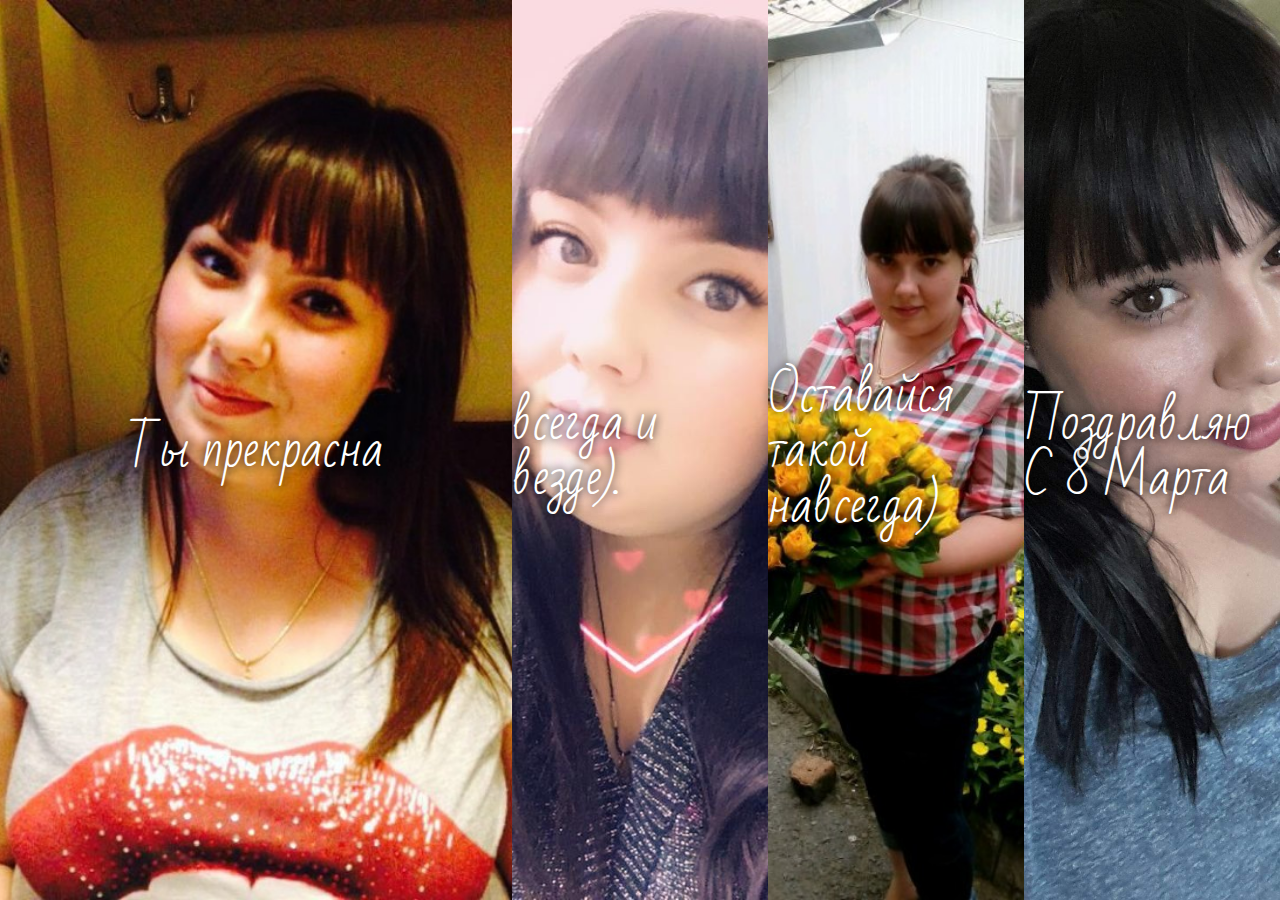
<file: Djulletta/index.html>
<!DOCTYPE html>
<html lang="ru">
<head>
	<meta charset="UTF-8">
	<title>Doc</title>
	<link href="https://fonts.googleapis.com/css?family=Bad+Script&amp;subset=cyrillic" rel="stylesheet">
	<link rel="stylesheet" href="css/nomalize.css">
	<link rel="stylesheet" href="css/main.css">
</head>
<body>
<div class="slider fon">
	<div class="item item-1"><span>Ты прекрасна</span></div>
	<div class="item item-2"><span>всегда и везде).</span></div>
	<div class="item item-3"><span>Оставайся такой навсегда)</span></div>
	<div class="item item-4"><span>Поздравляю С 8 Марта</span></div>
</div>
<!-- <div class="bg">
	<img src="img/eva1.jpg" alt="Foto">
</div> -->
<script src="js/mainjs.js">
	
</script>
</body>
</html>
</file>
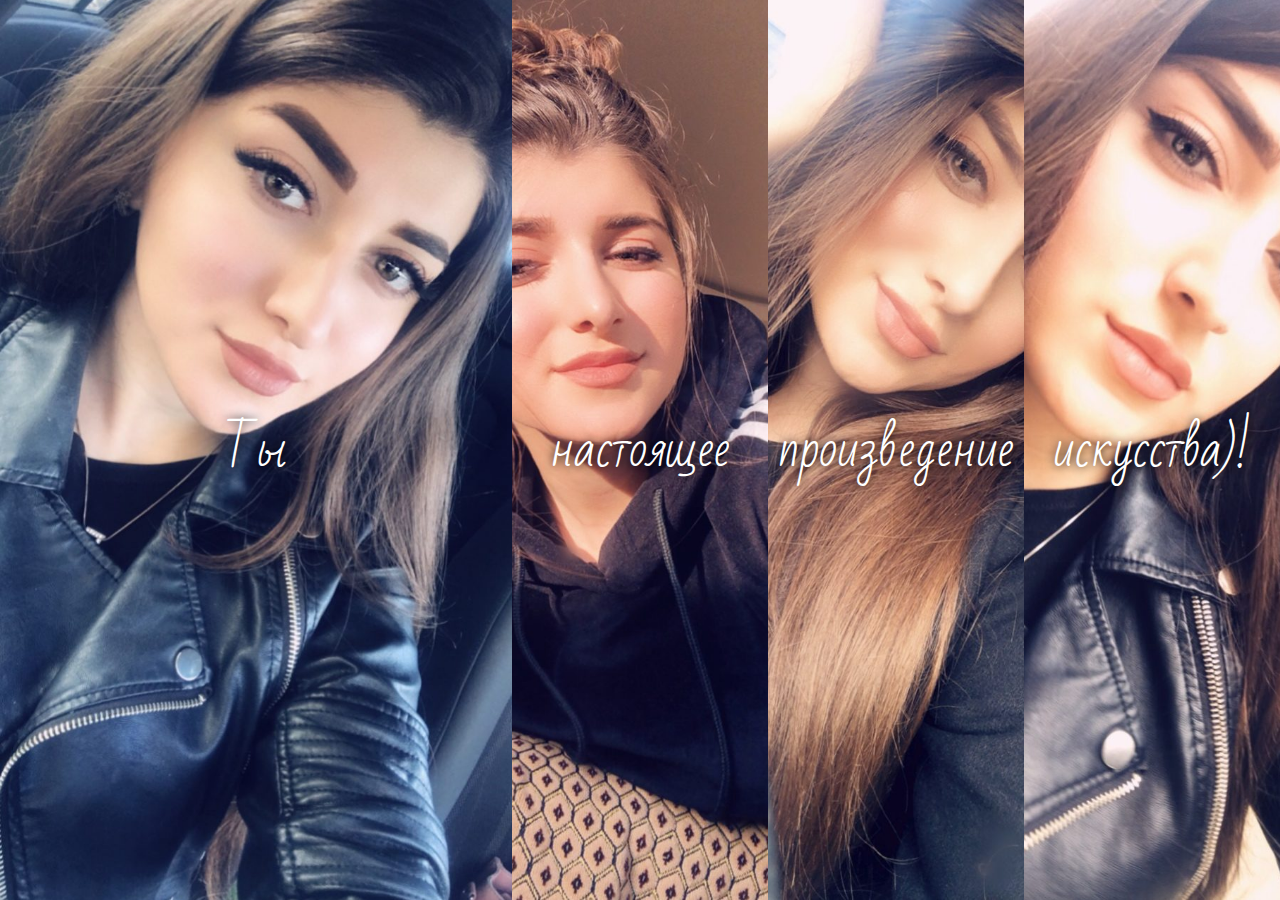
<file: EVA/index.html>
<!DOCTYPE html>
<html lang="ru">
<head>
	<meta charset="UTF-8">
	<title>Doc</title>
	<link href="https://fonts.googleapis.com/css?family=Bad+Script&amp;subset=cyrillic" rel="stylesheet">
	<link rel="stylesheet" href="css/nomalize.css">
	<link rel="stylesheet" href="css/main.css">
</head>
<body>
<div class="slider fon">
	<div class="item item-1"><span>Ты</span></div>
	<div class="item item-2"><span>настоящее</span></div>
	<div class="item item-3"><span>произведение</span></div>
	<div class="item item-4"><span>искусства)!</span></div>
</div>
<!-- <div class="bg">
	<img src="img/eva1.jpg" alt="Foto">
</div> -->
<script src="js/mainjs.js">
	
</script>
</body>
</html>
</file>
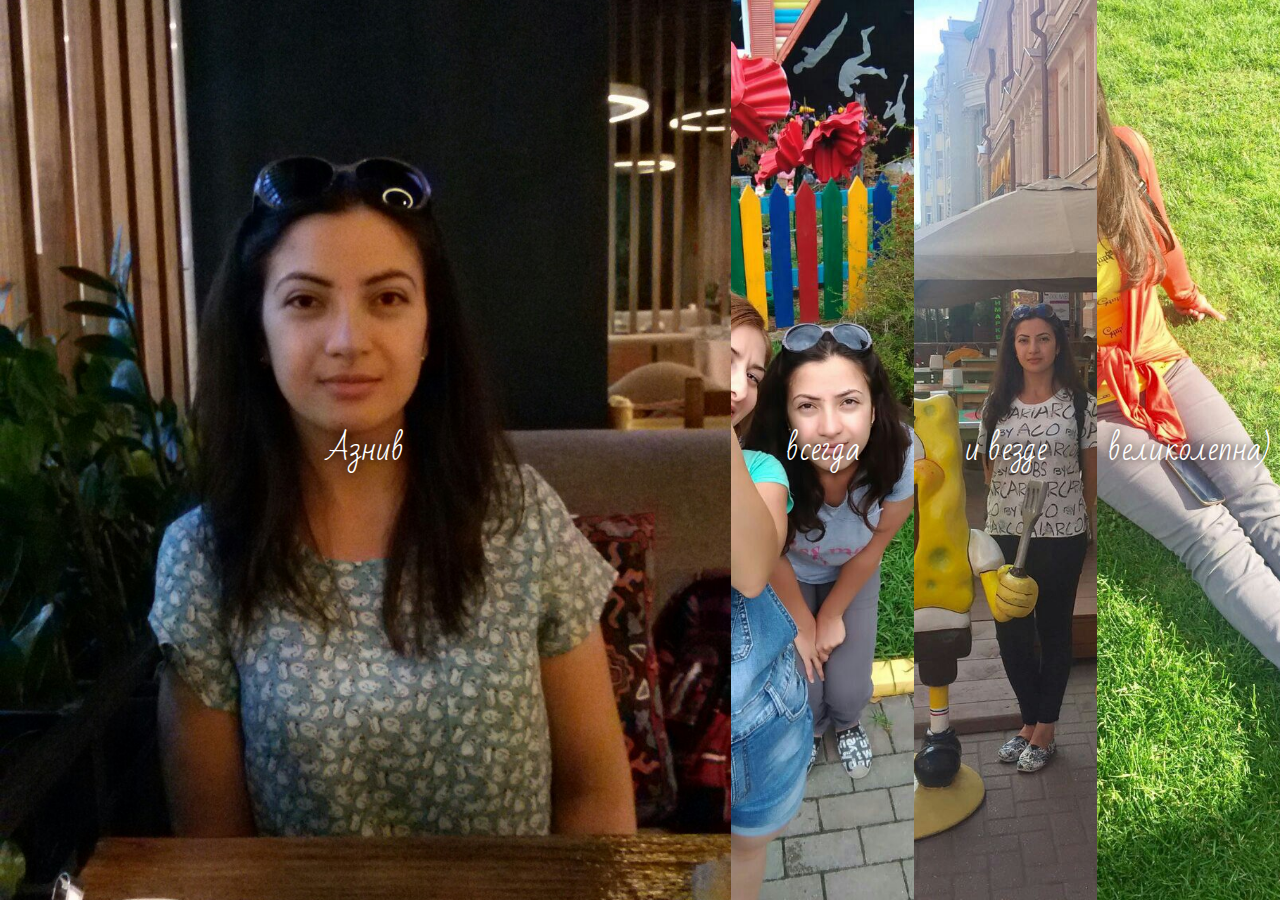
<file: Для Азнив/index.html>
<!DOCTYPE html>
<html lang="ru">
<head>
	<meta charset="UTF-8">
	<title>Doc</title>
	<link href="https://fonts.googleapis.com/css?family=Bad+Script&amp;subset=cyrillic" rel="stylesheet">
	<link rel="stylesheet" href="css/nomalize.css">
	<link rel="stylesheet" href="css/main.css">
</head>
<body>
<div class="slider">
	<div class="item item-1"><span>Азнив</span></div>
	<div class="item item-2"><span>всегда</span></div>
	<div class="item item-3"><span>и везде</span></div>
	<div class="item item-4"><span>великолепна)</span></div>
</div>
</body>
</html>
</file>
<file: Djulletta/css/main.css>
*{
	box-sizing: border-box;
}
body{
	margin: 0;
	padding: 0;
	color: #fff;
	font-family: 'Bad Script',sans-serif;
}

/*.fon{
	position: absolute;
}

.bg{
	position: relative;
	width: 100%;
	height: 100vh;
	opacity: .8;
	z-index: 0;
}*/

.slider{
	display: flex;
	justify-content: center;
	align-items: center;
	padding: 0;
}

.item{
	/*box-shadow: 0px 0px 10px rgba(0,0,0,.4) */
	height: 100vh;
	display: flex;
	justify-content: center;
	-ms-align-items: center;
	align-items: center;
	background-color: #aeaeae;
	flex-basis: 25%;
	transition: all 0.2s;
}

.item:hover {
	flex-basis: 50%;
}

.item span{
	font-size: 3rem;
	text-shadow: 0px 0px 10px #000;
}



.item-1{
	background: url(../img/1.jpg) no-repeat center center;
	-webkit-background-size: cover;
	background-size: cover;
}

.item-2{
	background: url(../img/2.jpg) no-repeat center center;
	-webkit-background-size: cover;
	background-size: cover;
}

.item-3{
	background: url(../img/3.jpg) no-repeat center center;
	-webkit-background-size: cover;
	background-size: cover;
}

.item-4{
	background: url(../img/4.jpg) no-repeat center center;
	-webkit-background-size: cover;
	background-size: cover;
}

@media (max-width: 640px){
	.slider{
		height: 100vh;
		flex-flow: column;
	}

	.item{
		width: 100%;
	}

	.item:hover{
		flex-grow: 30%;
	}
}
</file>
<file: EVA/css/main.css>
*{
	box-sizing: border-box;
}
body{
	margin: 0;
	padding: 0;
	color: #fff;
	font-family: 'Bad Script',sans-serif;
}

/*.fon{
	position: absolute;
}

.bg{
	position: relative;
	width: 100%;
	height: 100vh;
	opacity: .8;
	z-index: 0;
}*/

.slider{
	display: flex;
	justify-content: center;
	align-items: center;
	padding: 0;
}

.item{
	/*box-shadow: 0px 0px 10px rgba(0,0,0,.4) */
	height: 100vh;
	display: flex;
	justify-content: center;
	-ms-align-items: center;
	align-items: center;
	background-color: #aeaeae;
	flex-basis: 25%;
	transition: all 0.2s;
}

.item:hover {
	flex-basis: 50%;
}

.item span{
	font-size: 3rem;
	text-shadow: 0px 0px 10px #000;
}



.item-1{
	background: url(../img/eva2.jpg) no-repeat center center;
	-webkit-background-size: cover;
	background-size: cover;
}

.item-2{
	background: url(../img/eva3.jpg) no-repeat center center;
	-webkit-background-size: cover;
	background-size: cover;
}

.item-3{
	background: url(../img/eva4.jpg) no-repeat center center;
	-webkit-background-size: cover;
	background-size: cover;
}

.item-4{
	background: url(../img/eva5.jpg) no-repeat center center;
	-webkit-background-size: cover;
	background-size: cover;
}

@media (max-width: 640px){
	.slider{
		height: 100vh;
		flex-flow: column;
	}

	.item{
		width: 100%;
	}

	.item:hover{
		flex-grow: 30%;
	}
}
</file>
<file: Для Азнив/css/main.css>
*{
	box-sizing: border-box;
}
body{
	margin: 0;
	padding: 0;
	color: #fff;
	font-family: 'Bad Script',sans-serif;
}

.slider{
	display: flex;
	justify-content: center;
	align-items: center;
	padding: 0;
}

.item{
	/*box-shadow: 0px 0px 10px rgba(0,0,0,.4) */
	height: 100vh;
	display: flex;
	justify-content: center;
	-ms-align-items: center;
	align-items: center;
	background-color: #aeaeae;
	flex-basis: 25%;
	transition: all 0.2s;
}

.item:hover {
	flex-basis: 100%;
}

.item span{
	font-size: 2rem;
	text-shadow: 0px 0px 10px #000;
}



.item-1{
	background: url(../img/1.jpg) no-repeat center center;
	-webkit-background-size: cover;
	background-size: cover;
}

.item-2{
	background: url(../img/2.jpg) no-repeat center center;
	-webkit-background-size: cover;
	background-size: cover;
}

.item-3{
	background: url(../img/3.jpg) no-repeat center center;
	-webkit-background-size: cover;
	background-size: cover;
}

.item-4{
	background: url(../img/4.jpg) no-repeat center center;
	-webkit-background-size: cover;
	background-size: cover;
}

@media (max-width: 640px){
	.slider{
		height: 100vh;
		flex-flow: column;
	}

	.item{
		width: 100%;
	}

	.item:hover{
		flex-grow: 30%;
	}
}
</file>
<file: Djulletta/css/nomalize.css>
/*! normalize.css v8.0.1 | MIT License | github.com/necolas/normalize.css */

/* Document
   ========================================================================== */

/**
 * 1. Correct the line height in all browsers.
 * 2. Prevent adjustments of font size after orientation changes in iOS.
 */

html {
  line-height: 1.15; /* 1 */
  -webkit-text-size-adjust: 100%; /* 2 */
}

/* Sections
   ========================================================================== */

/**
 * Remove the margin in all browsers.
 */

body {
  margin: 0;
}

/**
 * Render the `main` element consistently in IE.
 */

main {
  display: block;
}

/**
 * Correct the font size and margin on `h1` elements within `section` and
 * `article` contexts in Chrome, Firefox, and Safari.
 */

h1 {
  font-size: 2em;
  margin: 0.67em 0;
}

/* Grouping content
   ========================================================================== */

/**
 * 1. Add the correct box sizing in Firefox.
 * 2. Show the overflow in Edge and IE.
 */

hr {
  box-sizing: content-box; /* 1 */
  height: 0; /* 1 */
  overflow: visible; /* 2 */
}

/**
 * 1. Correct the inheritance and scaling of font size in all browsers.
 * 2. Correct the odd `em` font sizing in all browsers.
 */

pre {
  font-family: monospace, monospace; /* 1 */
  font-size: 1em; /* 2 */
}

/* Text-level semantics
   ========================================================================== */

/**
 * Remove the gray background on active links in IE 10.
 */

a {
  background-color: transparent;
}

/**
 * 1. Remove the bottom border in Chrome 57-
 * 2. Add the correct text decoration in Chrome, Edge, IE, Opera, and Safari.
 */

abbr[title] {
  border-bottom: none; /* 1 */
  text-decoration: underline; /* 2 */
  text-decoration: underline dotted; /* 2 */
}

/**
 * Add the correct font weight in Chrome, Edge, and Safari.
 */

b,
strong {
  font-weight: bolder;
}

/**
 * 1. Correct the inheritance and scaling of font size in all browsers.
 * 2. Correct the odd `em` font sizing in all browsers.
 */

code,
kbd,
samp {
  font-family: monospace, monospace; /* 1 */
  font-size: 1em; /* 2 */
}

/**
 * Add the correct font size in all browsers.
 */

small {
  font-size: 80%;
}

/**
 * Prevent `sub` and `sup` elements from affecting the line height in
 * all browsers.
 */

sub,
sup {
  font-size: 75%;
  line-height: 0;
  position: relative;
  vertical-align: baseline;
}

sub {
  bottom: -0.25em;
}

sup {
  top: -0.5em;
}

/* Embedded content
   ========================================================================== */

/**
 * Remove the border on images inside links in IE 10.
 */

img {
  border-style: none;
}

/* Forms
   ========================================================================== */

/**
 * 1. Change the font styles in all browsers.
 * 2. Remove the margin in Firefox and Safari.
 */

button,
input,
optgroup,
select,
textarea {
  font-family: inherit; /* 1 */
  font-size: 100%; /* 1 */
  line-height: 1.15; /* 1 */
  margin: 0; /* 2 */
}

/**
 * Show the overflow in IE.
 * 1. Show the overflow in Edge.
 */

button,
input { /* 1 */
  overflow: visible;
}

/**
 * Remove the inheritance of text transform in Edge, Firefox, and IE.
 * 1. Remove the inheritance of text transform in Firefox.
 */

button,
select { /* 1 */
  text-transform: none;
}

/**
 * Correct the inability to style clickable types in iOS and Safari.
 */

button,
[type="button"],
[type="reset"],
[type="submit"] {
  -webkit-appearance: button;
}

/**
 * Remove the inner border and padding in Firefox.
 */

button::-moz-focus-inner,
[type="button"]::-moz-focus-inner,
[type="reset"]::-moz-focus-inner,
[type="submit"]::-moz-focus-inner {
  border-style: none;
  padding: 0;
}

/**
 * Restore the focus styles unset by the previous rule.
 */

button:-moz-focusring,
[type="button"]:-moz-focusring,
[type="reset"]:-moz-focusring,
[type="submit"]:-moz-focusring {
  outline: 1px dotted ButtonText;
}

/**
 * Correct the padding in Firefox.
 */

fieldset {
  padding: 0.35em 0.75em 0.625em;
}

/**
 * 1. Correct the text wrapping in Edge and IE.
 * 2. Correct the color inheritance from `fieldset` elements in IE.
 * 3. Remove the padding so developers are not caught out when they zero out
 *    `fieldset` elements in all browsers.
 */

legend {
  box-sizing: border-box; /* 1 */
  color: inherit; /* 2 */
  display: table; /* 1 */
  max-width: 100%; /* 1 */
  padding: 0; /* 3 */
  white-space: normal; /* 1 */
}

/**
 * Add the correct vertical alignment in Chrome, Firefox, and Opera.
 */

progress {
  vertical-align: baseline;
}

/**
 * Remove the default vertical scrollbar in IE 10+.
 */

textarea {
  overflow: auto;
}

/**
 * 1. Add the correct box sizing in IE 10.
 * 2. Remove the padding in IE 10.
 */

[type="checkbox"],
[type="radio"] {
  box-sizing: border-box; /* 1 */
  padding: 0; /* 2 */
}

/**
 * Correct the cursor style of increment and decrement buttons in Chrome.
 */

[type="number"]::-webkit-inner-spin-button,
[type="number"]::-webkit-outer-spin-button {
  height: auto;
}

/**
 * 1. Correct the odd appearance in Chrome and Safari.
 * 2. Correct the outline style in Safari.
 */

[type="search"] {
  -webkit-appearance: textfield; /* 1 */
  outline-offset: -2px; /* 2 */
}

/**
 * Remove the inner padding in Chrome and Safari on macOS.
 */

[type="search"]::-webkit-search-decoration {
  -webkit-appearance: none;
}

/**
 * 1. Correct the inability to style clickable types in iOS and Safari.
 * 2. Change font properties to `inherit` in Safari.
 */

::-webkit-file-upload-button {
  -webkit-appearance: button; /* 1 */
  font: inherit; /* 2 */
}

/* Interactive
   ========================================================================== */

/*
 * Add the correct display in Edge, IE 10+, and Firefox.
 */

details {
  display: block;
}

/*
 * Add the correct display in all browsers.
 */

summary {
  display: list-item;
}

/* Misc
   ========================================================================== */

/**
 * Add the correct display in IE 10+.
 */

template {
  display: none;
}

/**
 * Add the correct display in IE 10.
 */

[hidden] {
  display: none;
}
</file>
<file: EVA/css/nomalize.css>
/*! normalize.css v8.0.1 | MIT License | github.com/necolas/normalize.css */

/* Document
   ========================================================================== */

/**
 * 1. Correct the line height in all browsers.
 * 2. Prevent adjustments of font size after orientation changes in iOS.
 */

html {
  line-height: 1.15; /* 1 */
  -webkit-text-size-adjust: 100%; /* 2 */
}

/* Sections
   ========================================================================== */

/**
 * Remove the margin in all browsers.
 */

body {
  margin: 0;
}

/**
 * Render the `main` element consistently in IE.
 */

main {
  display: block;
}

/**
 * Correct the font size and margin on `h1` elements within `section` and
 * `article` contexts in Chrome, Firefox, and Safari.
 */

h1 {
  font-size: 2em;
  margin: 0.67em 0;
}

/* Grouping content
   ========================================================================== */

/**
 * 1. Add the correct box sizing in Firefox.
 * 2. Show the overflow in Edge and IE.
 */

hr {
  box-sizing: content-box; /* 1 */
  height: 0; /* 1 */
  overflow: visible; /* 2 */
}

/**
 * 1. Correct the inheritance and scaling of font size in all browsers.
 * 2. Correct the odd `em` font sizing in all browsers.
 */

pre {
  font-family: monospace, monospace; /* 1 */
  font-size: 1em; /* 2 */
}

/* Text-level semantics
   ========================================================================== */

/**
 * Remove the gray background on active links in IE 10.
 */

a {
  background-color: transparent;
}

/**
 * 1. Remove the bottom border in Chrome 57-
 * 2. Add the correct text decoration in Chrome, Edge, IE, Opera, and Safari.
 */

abbr[title] {
  border-bottom: none; /* 1 */
  text-decoration: underline; /* 2 */
  text-decoration: underline dotted; /* 2 */
}

/**
 * Add the correct font weight in Chrome, Edge, and Safari.
 */

b,
strong {
  font-weight: bolder;
}

/**
 * 1. Correct the inheritance and scaling of font size in all browsers.
 * 2. Correct the odd `em` font sizing in all browsers.
 */

code,
kbd,
samp {
  font-family: monospace, monospace; /* 1 */
  font-size: 1em; /* 2 */
}

/**
 * Add the correct font size in all browsers.
 */

small {
  font-size: 80%;
}

/**
 * Prevent `sub` and `sup` elements from affecting the line height in
 * all browsers.
 */

sub,
sup {
  font-size: 75%;
  line-height: 0;
  position: relative;
  vertical-align: baseline;
}

sub {
  bottom: -0.25em;
}

sup {
  top: -0.5em;
}

/* Embedded content
   ========================================================================== */

/**
 * Remove the border on images inside links in IE 10.
 */

img {
  border-style: none;
}

/* Forms
   ========================================================================== */

/**
 * 1. Change the font styles in all browsers.
 * 2. Remove the margin in Firefox and Safari.
 */

button,
input,
optgroup,
select,
textarea {
  font-family: inherit; /* 1 */
  font-size: 100%; /* 1 */
  line-height: 1.15; /* 1 */
  margin: 0; /* 2 */
}

/**
 * Show the overflow in IE.
 * 1. Show the overflow in Edge.
 */

button,
input { /* 1 */
  overflow: visible;
}

/**
 * Remove the inheritance of text transform in Edge, Firefox, and IE.
 * 1. Remove the inheritance of text transform in Firefox.
 */

button,
select { /* 1 */
  text-transform: none;
}

/**
 * Correct the inability to style clickable types in iOS and Safari.
 */

button,
[type="button"],
[type="reset"],
[type="submit"] {
  -webkit-appearance: button;
}

/**
 * Remove the inner border and padding in Firefox.
 */

button::-moz-focus-inner,
[type="button"]::-moz-focus-inner,
[type="reset"]::-moz-focus-inner,
[type="submit"]::-moz-focus-inner {
  border-style: none;
  padding: 0;
}

/**
 * Restore the focus styles unset by the previous rule.
 */

button:-moz-focusring,
[type="button"]:-moz-focusring,
[type="reset"]:-moz-focusring,
[type="submit"]:-moz-focusring {
  outline: 1px dotted ButtonText;
}

/**
 * Correct the padding in Firefox.
 */

fieldset {
  padding: 0.35em 0.75em 0.625em;
}

/**
 * 1. Correct the text wrapping in Edge and IE.
 * 2. Correct the color inheritance from `fieldset` elements in IE.
 * 3. Remove the padding so developers are not caught out when they zero out
 *    `fieldset` elements in all browsers.
 */

legend {
  box-sizing: border-box; /* 1 */
  color: inherit; /* 2 */
  display: table; /* 1 */
  max-width: 100%; /* 1 */
  padding: 0; /* 3 */
  white-space: normal; /* 1 */
}

/**
 * Add the correct vertical alignment in Chrome, Firefox, and Opera.
 */

progress {
  vertical-align: baseline;
}

/**
 * Remove the default vertical scrollbar in IE 10+.
 */

textarea {
  overflow: auto;
}

/**
 * 1. Add the correct box sizing in IE 10.
 * 2. Remove the padding in IE 10.
 */

[type="checkbox"],
[type="radio"] {
  box-sizing: border-box; /* 1 */
  padding: 0; /* 2 */
}

/**
 * Correct the cursor style of increment and decrement buttons in Chrome.
 */

[type="number"]::-webkit-inner-spin-button,
[type="number"]::-webkit-outer-spin-button {
  height: auto;
}

/**
 * 1. Correct the odd appearance in Chrome and Safari.
 * 2. Correct the outline style in Safari.
 */

[type="search"] {
  -webkit-appearance: textfield; /* 1 */
  outline-offset: -2px; /* 2 */
}

/**
 * Remove the inner padding in Chrome and Safari on macOS.
 */

[type="search"]::-webkit-search-decoration {
  -webkit-appearance: none;
}

/**
 * 1. Correct the inability to style clickable types in iOS and Safari.
 * 2. Change font properties to `inherit` in Safari.
 */

::-webkit-file-upload-button {
  -webkit-appearance: button; /* 1 */
  font: inherit; /* 2 */
}

/* Interactive
   ========================================================================== */

/*
 * Add the correct display in Edge, IE 10+, and Firefox.
 */

details {
  display: block;
}

/*
 * Add the correct display in all browsers.
 */

summary {
  display: list-item;
}

/* Misc
   ========================================================================== */

/**
 * Add the correct display in IE 10+.
 */

template {
  display: none;
}

/**
 * Add the correct display in IE 10.
 */

[hidden] {
  display: none;
}
</file>
<file: Для Азнив/css/nomalize.css>
/*! normalize.css v8.0.1 | MIT License | github.com/necolas/normalize.css */

/* Document
   ========================================================================== */

/**
 * 1. Correct the line height in all browsers.
 * 2. Prevent adjustments of font size after orientation changes in iOS.
 */

html {
  line-height: 1.15; /* 1 */
  -webkit-text-size-adjust: 100%; /* 2 */
}

/* Sections
   ========================================================================== */

/**
 * Remove the margin in all browsers.
 */

body {
  margin: 0;
}

/**
 * Render the `main` element consistently in IE.
 */

main {
  display: block;
}

/**
 * Correct the font size and margin on `h1` elements within `section` and
 * `article` contexts in Chrome, Firefox, and Safari.
 */

h1 {
  font-size: 2em;
  margin: 0.67em 0;
}

/* Grouping content
   ========================================================================== */

/**
 * 1. Add the correct box sizing in Firefox.
 * 2. Show the overflow in Edge and IE.
 */

hr {
  box-sizing: content-box; /* 1 */
  height: 0; /* 1 */
  overflow: visible; /* 2 */
}

/**
 * 1. Correct the inheritance and scaling of font size in all browsers.
 * 2. Correct the odd `em` font sizing in all browsers.
 */

pre {
  font-family: monospace, monospace; /* 1 */
  font-size: 1em; /* 2 */
}

/* Text-level semantics
   ========================================================================== */

/**
 * Remove the gray background on active links in IE 10.
 */

a {
  background-color: transparent;
}

/**
 * 1. Remove the bottom border in Chrome 57-
 * 2. Add the correct text decoration in Chrome, Edge, IE, Opera, and Safari.
 */

abbr[title] {
  border-bottom: none; /* 1 */
  text-decoration: underline; /* 2 */
  text-decoration: underline dotted; /* 2 */
}

/**
 * Add the correct font weight in Chrome, Edge, and Safari.
 */

b,
strong {
  font-weight: bolder;
}

/**
 * 1. Correct the inheritance and scaling of font size in all browsers.
 * 2. Correct the odd `em` font sizing in all browsers.
 */

code,
kbd,
samp {
  font-family: monospace, monospace; /* 1 */
  font-size: 1em; /* 2 */
}

/**
 * Add the correct font size in all browsers.
 */

small {
  font-size: 80%;
}

/**
 * Prevent `sub` and `sup` elements from affecting the line height in
 * all browsers.
 */

sub,
sup {
  font-size: 75%;
  line-height: 0;
  position: relative;
  vertical-align: baseline;
}

sub {
  bottom: -0.25em;
}

sup {
  top: -0.5em;
}

/* Embedded content
   ========================================================================== */

/**
 * Remove the border on images inside links in IE 10.
 */

img {
  border-style: none;
}

/* Forms
   ========================================================================== */

/**
 * 1. Change the font styles in all browsers.
 * 2. Remove the margin in Firefox and Safari.
 */

button,
input,
optgroup,
select,
textarea {
  font-family: inherit; /* 1 */
  font-size: 100%; /* 1 */
  line-height: 1.15; /* 1 */
  margin: 0; /* 2 */
}

/**
 * Show the overflow in IE.
 * 1. Show the overflow in Edge.
 */

button,
input { /* 1 */
  overflow: visible;
}

/**
 * Remove the inheritance of text transform in Edge, Firefox, and IE.
 * 1. Remove the inheritance of text transform in Firefox.
 */

button,
select { /* 1 */
  text-transform: none;
}

/**
 * Correct the inability to style clickable types in iOS and Safari.
 */

button,
[type="button"],
[type="reset"],
[type="submit"] {
  -webkit-appearance: button;
}

/**
 * Remove the inner border and padding in Firefox.
 */

button::-moz-focus-inner,
[type="button"]::-moz-focus-inner,
[type="reset"]::-moz-focus-inner,
[type="submit"]::-moz-focus-inner {
  border-style: none;
  padding: 0;
}

/**
 * Restore the focus styles unset by the previous rule.
 */

button:-moz-focusring,
[type="button"]:-moz-focusring,
[type="reset"]:-moz-focusring,
[type="submit"]:-moz-focusring {
  outline: 1px dotted ButtonText;
}

/**
 * Correct the padding in Firefox.
 */

fieldset {
  padding: 0.35em 0.75em 0.625em;
}

/**
 * 1. Correct the text wrapping in Edge and IE.
 * 2. Correct the color inheritance from `fieldset` elements in IE.
 * 3. Remove the padding so developers are not caught out when they zero out
 *    `fieldset` elements in all browsers.
 */

legend {
  box-sizing: border-box; /* 1 */
  color: inherit; /* 2 */
  display: table; /* 1 */
  max-width: 100%; /* 1 */
  padding: 0; /* 3 */
  white-space: normal; /* 1 */
}

/**
 * Add the correct vertical alignment in Chrome, Firefox, and Opera.
 */

progress {
  vertical-align: baseline;
}

/**
 * Remove the default vertical scrollbar in IE 10+.
 */

textarea {
  overflow: auto;
}

/**
 * 1. Add the correct box sizing in IE 10.
 * 2. Remove the padding in IE 10.
 */

[type="checkbox"],
[type="radio"] {
  box-sizing: border-box; /* 1 */
  padding: 0; /* 2 */
}

/**
 * Correct the cursor style of increment and decrement buttons in Chrome.
 */

[type="number"]::-webkit-inner-spin-button,
[type="number"]::-webkit-outer-spin-button {
  height: auto;
}

/**
 * 1. Correct the odd appearance in Chrome and Safari.
 * 2. Correct the outline style in Safari.
 */

[type="search"] {
  -webkit-appearance: textfield; /* 1 */
  outline-offset: -2px; /* 2 */
}

/**
 * Remove the inner padding in Chrome and Safari on macOS.
 */

[type="search"]::-webkit-search-decoration {
  -webkit-appearance: none;
}

/**
 * 1. Correct the inability to style clickable types in iOS and Safari.
 * 2. Change font properties to `inherit` in Safari.
 */

::-webkit-file-upload-button {
  -webkit-appearance: button; /* 1 */
  font: inherit; /* 2 */
}

/* Interactive
   ========================================================================== */

/*
 * Add the correct display in Edge, IE 10+, and Firefox.
 */

details {
  display: block;
}

/*
 * Add the correct display in all browsers.
 */

summary {
  display: list-item;
}

/* Misc
   ========================================================================== */

/**
 * Add the correct display in IE 10+.
 */

template {
  display: none;
}

/**
 * Add the correct display in IE 10.
 */

[hidden] {
  display: none;
}
</file>
